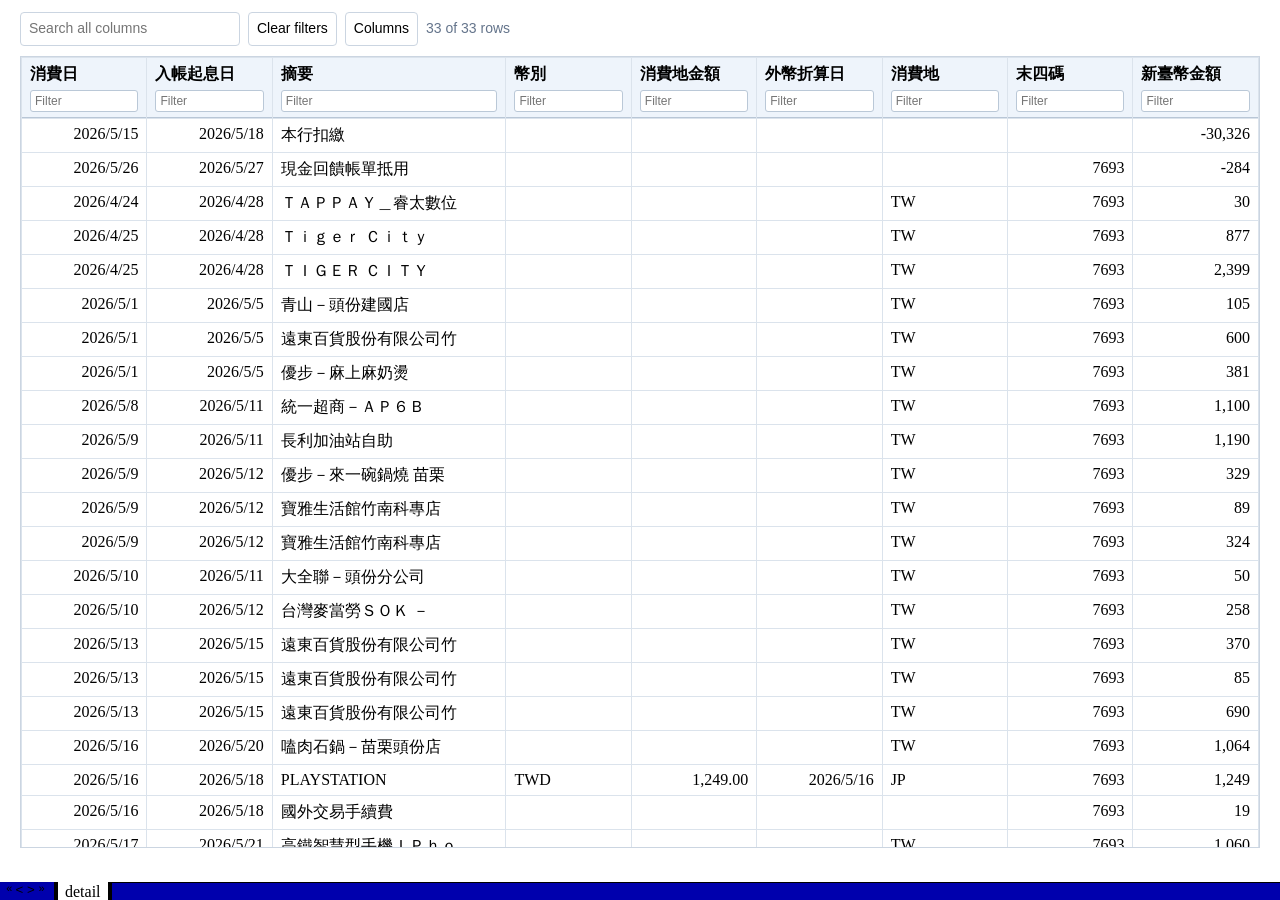
<file: bill.html>
<html xmlns:v="urn:schemas-microsoft-com:vml"
xmlns:o="urn:schemas-microsoft-com:office:office"
xmlns:x="urn:schemas-microsoft-com:office:excel"
xmlns="http://www.w3.org/TR/REC-html40">

<head>
<meta name="Excel Workbook Frameset">
<meta http-equiv=Content-Type content="text/html; charset=utf-8">
<meta name=ProgId content=Excel.Sheet>
<meta name=Generator content="Microsoft Excel 15">
<link rel=File-List href="bill.fld/filelist.xml">
<![if !supportTabStrip]>
<link id="shLink" href="bill.fld/sheet001.html">

<link id="shLink">

<script language="JavaScript">
<!--
 var g_iIEVer=0;
 
 var c_lTabs=1;

 var c_rgszSh=new Array(c_lTabs);
 c_rgszSh[0] = "detail";


 var c_rgszClr=new Array(8);
 c_rgszClr[0]="window";
 c_rgszClr[1]="buttonface";
 c_rgszClr[2]="windowframe";
 c_rgszClr[3]="windowtext";
 c_rgszClr[4]="threedlightshadow";
 c_rgszClr[5]="threedhighlight";
 c_rgszClr[6]="threeddarkshadow";
 c_rgszClr[7]="threedshadow";

 var g_iShCur;
 var g_rglTabX=new Array(c_lTabs);

function fnBuildFrameset()
{
 var szHTML="<frameset rows=\"*,18\" border=0 width=0 frameborder=no framespacing=0>"+
  "<frame src=\""+document.all.item("shLink")[0].href+"\" name=\"frSheet\" noresize>"+
  "<frameset cols=\"54,*\" border=0 width=0 frameborder=no framespacing=0>"+
  "<frame src=\"\" name=\"frScroll\" marginwidth=0 marginheight=0 scrolling=no>"+
  "<frame src=\"\" name=\"frTabs\" marginwidth=0 marginheight=0 scrolling=no>"+
  "</frameset></frameset><plaintext>";

document.open("text/html","replace");
document.write(szHTML);
document.close();

 fnBuildTabStrip();
}

function fnBuildTabStrip()
{
 var szHTML=
  "<html><head><style>.clScroll {font:8pt Courier New;color:"+c_rgszClr[2]+";cursor:default;line-height:10pt;}"+
  ".clScroll2 {font:10pt Arial;color:"+c_rgszClr[2]+";cursor:default;line-height:11pt;}</style></head>"+
  "<body onclick=\"event.returnValue=false;\" ondragstart=\"event.returnValue=false;\" onselectstart=\"event.returnValue=false;\" bgcolor="+c_rgszClr[4]+" topmargin=0 leftmargin=0><table cellpadding=0 cellspacing=0 width=100%>"+
  "<tr><td colspan=6 height=1 bgcolor="+c_rgszClr[2]+"></td></tr>"+
  "<tr><td style=\"font:1pt\">&nbsp;<td>"+
  "<td valign=top id=tdScroll class=\"clScroll\" onclick=\"parent.fnFastScrollTabs(0);\" onmouseover=\"parent.fnMouseOverScroll(0);\" onmouseout=\"parent.fnMouseOutScroll(0);\"><a>&#171;</a></td>"+
  "<td valign=top id=tdScroll class=\"clScroll2\" onclick=\"parent.fnScrollTabs(0);\" ondblclick=\"parent.fnScrollTabs(0);\" onmouseover=\"parent.fnMouseOverScroll(1);\" onmouseout=\"parent.fnMouseOutScroll(1);\"><a>&lt</a></td>"+
  "<td valign=top id=tdScroll class=\"clScroll2\" onclick=\"parent.fnScrollTabs(1);\" ondblclick=\"parent.fnScrollTabs(1);\" onmouseover=\"parent.fnMouseOverScroll(2);\" onmouseout=\"parent.fnMouseOutScroll(2);\"><a>&gt</a></td>"+
  "<td valign=top id=tdScroll class=\"clScroll\" onclick=\"parent.fnFastScrollTabs(1);\" onmouseover=\"parent.fnMouseOverScroll(3);\" onmouseout=\"parent.fnMouseOutScroll(3);\"><a>&#187;</a></td>"+
  "<td style=\"font:1pt\">&nbsp;<td></tr></table></body></html>";

frames['frScroll'].document.open("text/html","replace");
frames['frScroll'].document.write(szHTML);
frames['frScroll'].document.close();

 szHTML =
  "<html><head>"+
  "<style>A:link,A:visited,A:active {text-decoration:none;"+"color:"+c_rgszClr[3]+";}"+
  ".clTab {cursor:hand;background:"+c_rgszClr[1]+";font:8pt ;padding-left:3px;padding-right:3px;text-align:center;}"+
  ".clBorder {background:"+c_rgszClr[2]+";font:1pt;}"+
  "</style></head><body onload=\"parent.fnInit();\" onselectstart=\"event.returnValue=false;\" ondragstart=\"event.returnValue=false;\" bgcolor="+c_rgszClr[4]+
  " topmargin=0 leftmargin=0><table id=tbTabs cellpadding=0 cellspacing=0>";

 var iCellCount=(c_lTabs+1)*2;

 var i;
 for (i=0;i<iCellCount;i+=2)
  szHTML+="<col width=1><col>";

 var iRow;
 for (iRow=0;iRow<6;iRow++) {

  szHTML+="<tr>";

  if (iRow==5)
   szHTML+="<td colspan="+iCellCount+"></td>";
  else {
   if (iRow==0) {
    for(i=0;i<iCellCount;i++)
     szHTML+="<td height=1 class=\"clBorder\"></td>";
   } else if (iRow==1) {
    for(i=0;i<c_lTabs;i++) {
     szHTML+="<td height=1 nowrap class=\"clBorder\">&nbsp;</td>";
     szHTML+=
      "<td id=tdTab height=1 nowrap class=\"clTab\" onmouseover=\"parent.fnMouseOverTab("+i+");\" onmouseout=\"parent.fnMouseOutTab("+i+");\">"+
      "<a href=\""+document.all.item("shLink")[i].href+"\" target=\"frSheet\" id=aTab>&nbsp;"+c_rgszSh[i]+"&nbsp;</a></td>";
    }
    szHTML+="<td id=tdTab height=1 nowrap class=\"clBorder\"><a id=aTab>&nbsp;</a></td><td width=100%></td>";
   } else if (iRow==2) {
    for (i=0;i<c_lTabs;i++)
     szHTML+="<td height=1></td><td height=1 class=\"clBorder\"></td>";
    szHTML+="<td height=1></td><td height=1></td>";
   } else if (iRow==3) {
    for (i=0;i<iCellCount;i++)
     szHTML+="<td height=1></td>";
   } else if (iRow==4) {
    for (i=0;i<c_lTabs;i++)
     szHTML+="<td height=1 width=1></td><td height=1></td>";
    szHTML+="<td height=1 width=1></td><td></td>";
   }
  }
  szHTML+="</tr>";
 }

 szHTML+="</table></body></html>";

frames['frTabs'].document.open("text/html","replace");
frames['frTabs'].document.charset=document.charset;
frames['frTabs'].document. write(szHTML);
frames['frTabs'].document.close();

}

function fnInit()
{
 if (parent.window.g_iIEVer>=4) {
  if (document.readyState=="complete"
   && frames['frTabs'].document.readyState=="complete")
    {
     g_rglTabX[0]=0;
     var i;
     for (i=1;i<=c_lTabs;i++)
      with (frames['frTabs'].document.all.tbTabs.rows[1].cells[fnTabToCol(i-1)])
       g_rglTabX[i]=offsetLeft+offsetWidth-6;
    }
    else
     window.setTimeout("fnInit()",150);
   }
}

function fnGetIEVer()
{
 var stzAgent=navigator.userAgent;
 var iVer=parseInt(navigator.appVersion);
 if (stzAgent.indexOf("MSIE")!=-1 && iVer<4)
  g_iIEVer=3;
 else if (stzAgent.indexOf("MSIE 4")!=-1)
  g_iIEVer=4;
 else
  g_iIEVer=5;
}

function fnTabToCol(iTab)
{
 return 2*iTab+1;
}

function fnNextTab(fDir)
{
 var iNextTab=-1;
 var i;

 with (frames['frTabs'].document.body) {
  if (fDir==0) {
   if (scrollLeft>0) {
    for (i=0;i<c_lTabs&&g_rglTabX[i]<scrollLeft;i++);
    if (i<c_lTabs)
     iNextTab=i-1;
   }
  } else {
   if (g_rglTabX[c_lTabs]+6>offsetWidth+scrollLeft) {
    for (i=0;i<c_lTabs&&g_rglTabX[i]<=scrollLeft;i++);
    if (i<c_lTabs)
     iNextTab=i;
   }
  }
 }
 return iNextTab;
}

function fnScrollTabs(fDir)
{
 var iNextTab=fnNextTab(fDir);

 if (iNextTab>=0) {
  frames['frTabs'].scroll(g_rglTabX[iNextTab],0);
  return true;
 } else
  return false;
}

function fnFastScrollTabs(fDir)
{
 if (c_lTabs>16)
  frames['frTabs'].scroll(g_rglTabX[fDir?c_lTabs-1:0],0);
 else
  if (fnScrollTabs(fDir)>0) window.setTimeout("fnFastScrollTabs("+fDir+");",5);
}

function fnSetTabProps(iTab,fActive)
{
 var iCol=fnTabToCol(iTab);
 var i;

 if (iTab>=0) {
  with (frames['frTabs'].document.all) {
   with (tbTabs) {
    for (i=0;i<=4;i++) {
     with (rows[i]) {
      if (i==0)
       cells[iCol].style.background=c_rgszClr[fActive?0:2];
      else if (i>0 && i<4) {
       if (fActive) {
        cells[iCol-1].style.background=c_rgszClr[2];
        cells[iCol].style.background=c_rgszClr[0];
        cells[iCol+1].style.background=c_rgszClr[2];
       } else {
        if (i==1) {
         cells[iCol-1].style.background=c_rgszClr[2];
         cells[iCol].style.background=c_rgszClr[1];
         cells[iCol+1].style.background=c_rgszClr[2];
        } else {
         cells[iCol-1].style.background=c_rgszClr[4];
         cells[iCol].style.background=c_rgszClr[(i==2)?2:4];
         cells[iCol+1].style.background=c_rgszClr[4];
        }
       }
      } else
       cells[iCol].style.background=c_rgszClr[fActive?2:4];
     }
    }
   }
   with (aTab[iTab].style) {
    cursor=(fActive?"default":"hand");
    color=c_rgszClr[3];
   }
  }
 }
}

function fnMouseOverScroll(iCtl)
{
 frames['frScroll'].document.all.tdScroll[iCtl].style.color=c_rgszClr[5];
}

function fnMouseOutScroll(iCtl)
{
 frames['frScroll'].document.all.tdScroll[iCtl].style.color=c_rgszClr[2];
}

function fnMouseOverTab(iTab)
{
 if (iTab!=g_iShCur) {
  var iCol=fnTabToCol(iTab);
  with (frames['frTabs'].document.all) {
   tdTab[iTab].style.background=c_rgszClr[5];
  }
 }
}

function fnMouseOutTab(iTab)
{
 if (iTab>=0) {
  var elFrom=frames['frTabs'].event.srcElement;
  var elTo=frames['frTabs'].event.toElement;

  if ((!elTo) ||
   (elFrom.tagName==elTo.tagName) ||
   (elTo.tagName=="A" && elTo.parentElement!=elFrom) ||
   (elFrom.tagName=="A" && elFrom.parentElement!=elTo)) {

   if (iTab!=g_iShCur) {
    with (frames['frTabs'].document.all) {
     tdTab[iTab].style.background=c_rgszClr[1];
    }
   }
  }
 }
}

function fnSetActiveSheet(iSh)
{
 if (iSh!=g_iShCur) {
  fnSetTabProps(g_iShCur,false);
  fnSetTabProps(iSh,true);
  g_iShCur=iSh;
 }
}
 fnGetIEVer();
 fnBuildFrameset();
//-->
</script>
<![endif]><!--[if gte mso 9]><xml>
 <x:ExcelWorkbook>
  <x:ExcelWorksheets>
   <x:ExcelWorksheet>
    <x:Name>detail</x:Name>
    <x:WorksheetSource HRef="bill.fld/sheet001.html"/>
   </x:ExcelWorksheet>
  </x:ExcelWorksheets>
  <x:Stylesheet HRef="bill.fld/stylesheet.css"/>
  <x:WindowHeight>17320</x:WindowHeight>
  <x:WindowWidth>28240</x:WindowWidth>
  <x:WindowTopX>11480</x:WindowTopX>
  <x:WindowTopY>5420</x:WindowTopY>
  <x:ProtectStructure>False</x:ProtectStructure>
  <x:ProtectWindows>False</x:ProtectWindows>
 </x:ExcelWorkbook>
</xml><![endif]-->
</head>

<frameset rows="*,39" border=0 width=0 frameborder=no framespacing=0>
 <frame src="bill.fld/sheet001.html" name="frSheet">
 <frame src="bill.fld/tabstrip.html" name="frTabs" marginwidth=0 marginheight=0>
 <noframes>
  <body>
   <p>This page uses frames, but your browser doesn't support them.</p>
  </body>
 </noframes>
</frameset>
</html>
</file>
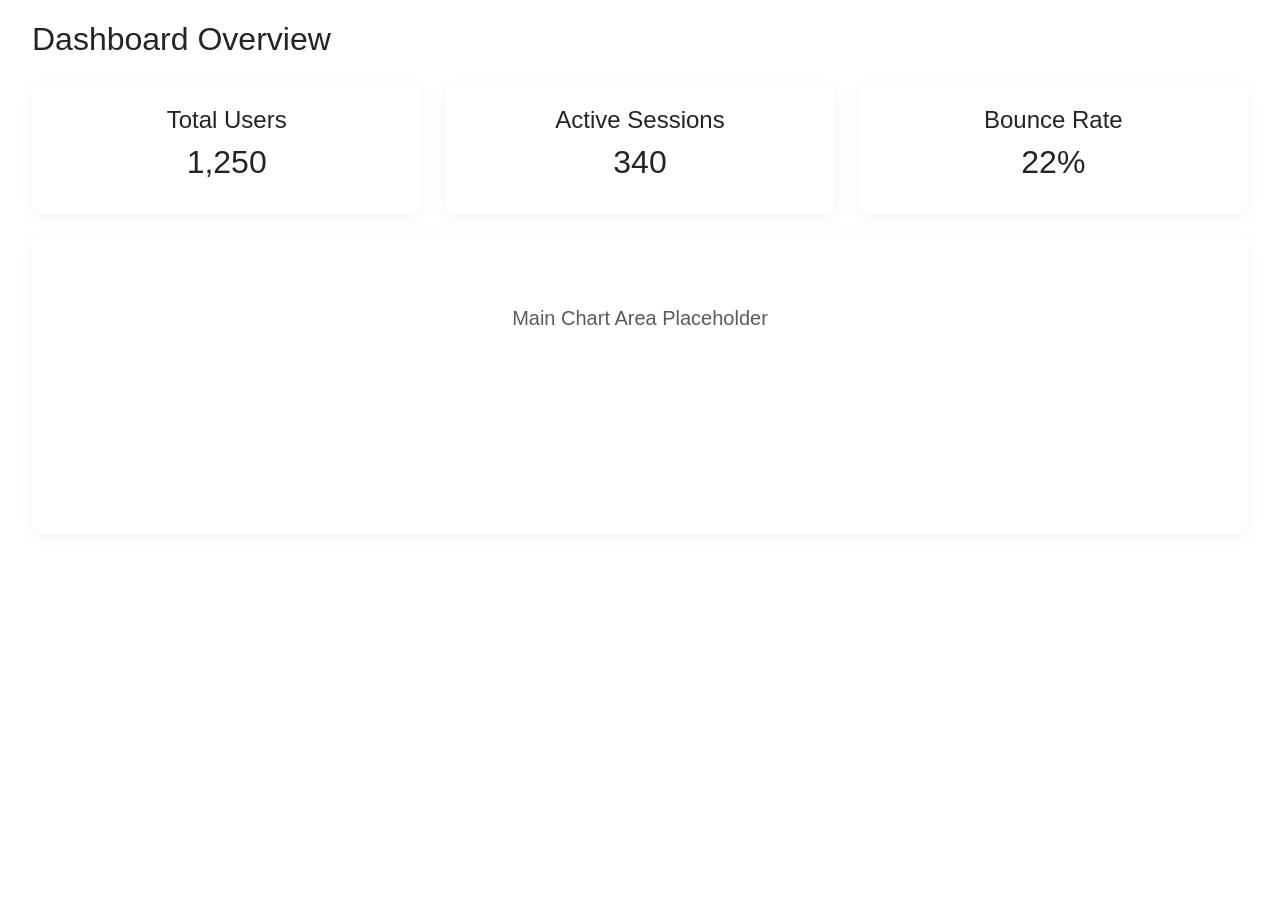
<file: dashboard_report.html>
<!DOCTYPE html>
<html lang="en">
<head>
    <meta charset="UTF-8">
    <meta name="viewport" content="width=device-width, initial-scale=1.0">
    <title>Dashboard Report</title>
    <!-- Bootstrap 5 CSS -->
    <link href="https://cdn.jsdelivr.net/npm/bootstrap@5.3.2/dist/css/bootstrap.min.css" rel="stylesheet">
    <style>
        body {
            font-family: 'Inter', sans-serif;
            background-color: transparent;
            padding: 20px;
        }
        .card {
            border: none;
            border-radius: 12px;
            box-shadow: 0 4px 15px rgba(0,0,0,0.05);
            margin-bottom: 20px;
        }
    </style>
</head>
<body>
    <div class="container-fluid">
        <h2 class="mb-4">Dashboard Overview</h2>
        <div class="row">
            <div class="col-md-4">
                <div class="card p-4 text-center">
                    <h4>Total Users</h4>
                    <h2>1,250</h2>
                </div>
            </div>
            <div class="col-md-4">
                <div class="card p-4 text-center">
                    <h4>Active Sessions</h4>
                    <h2>340</h2>
                </div>
            </div>
            <div class="col-md-4">
                <div class="card p-4 text-center">
                    <h4>Bounce Rate</h4>
                    <h2>22%</h2>
                </div>
            </div>
        </div>
        <div class="row">
            <div class="col-12">
                <div class="card p-4" style="height: 300px;">
                    <h5 class="text-center text-muted mt-5">Main Chart Area Placeholder</h5>
                </div>
            </div>
        </div>
    </div>
</body>
</html>
</file>
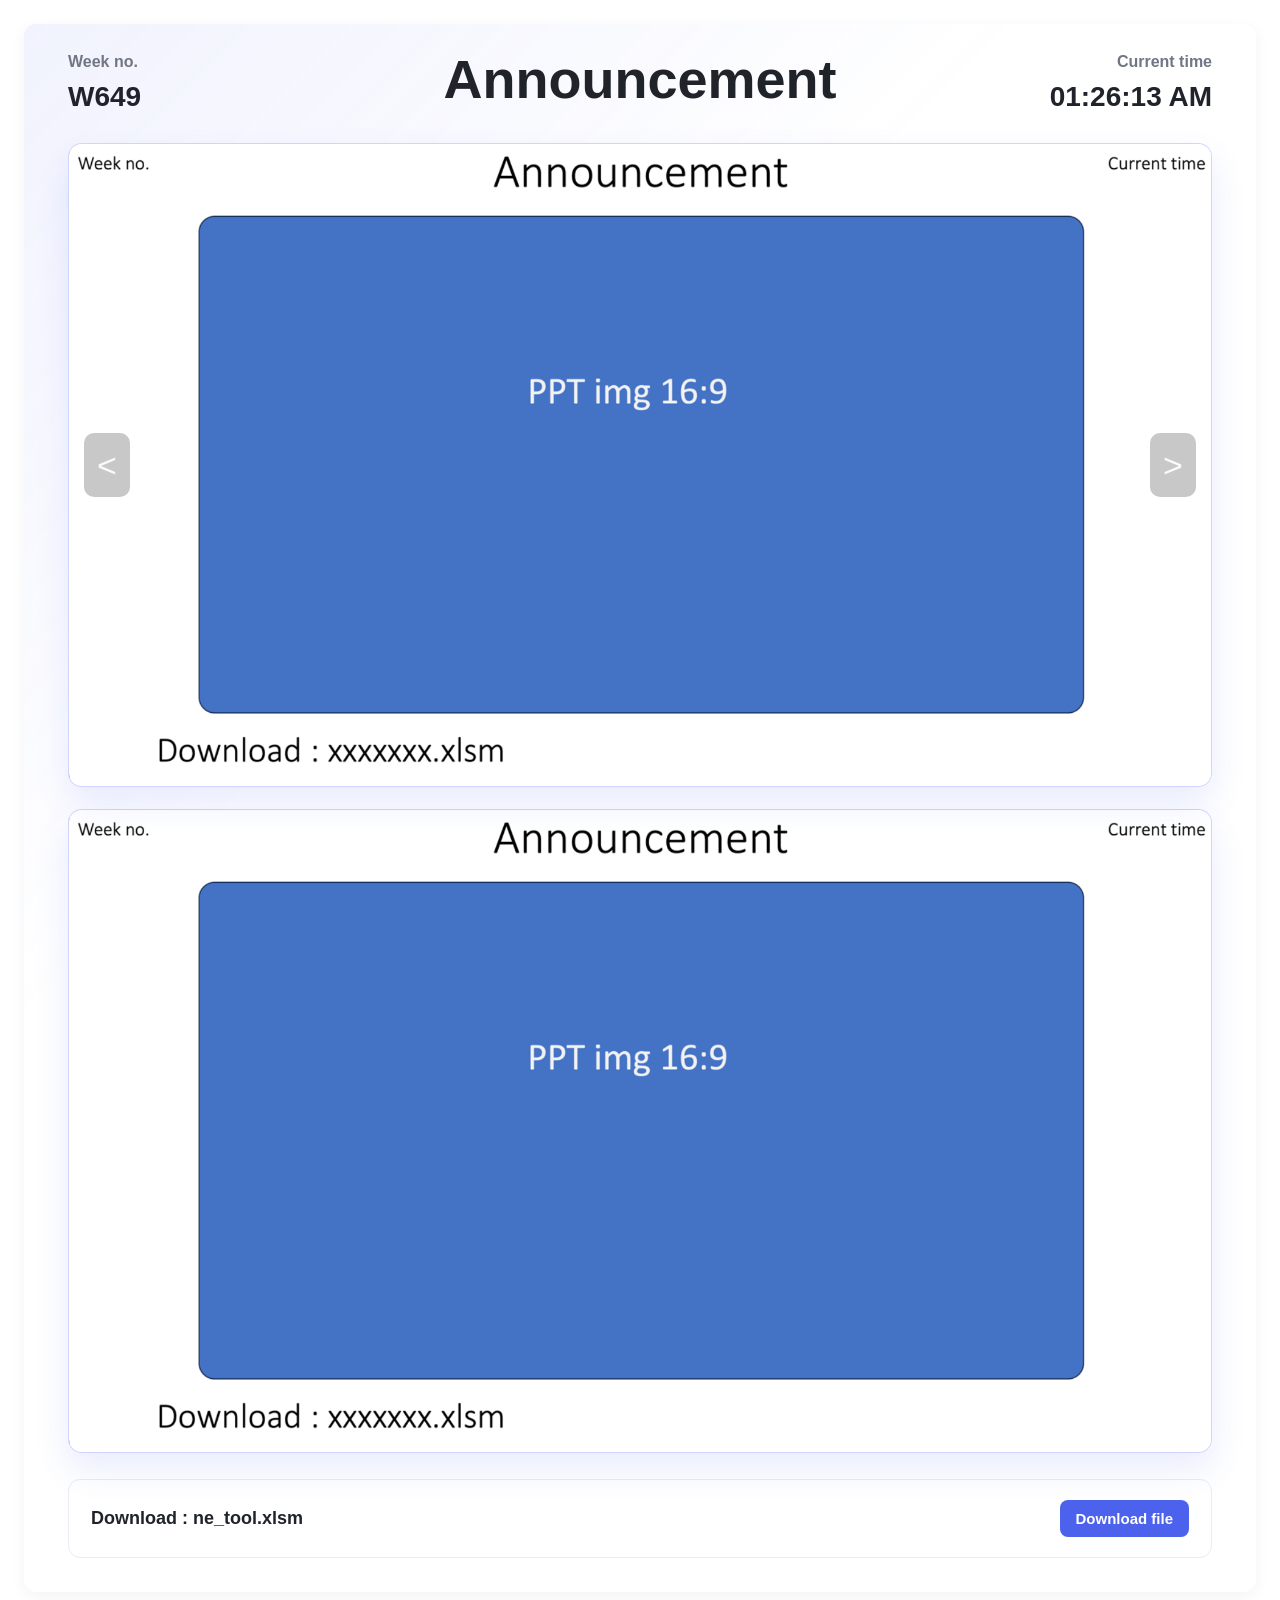
<file: home.html>
<!DOCTYPE html>
<html lang="en">
<head>
    <meta charset="UTF-8">
    <meta name="viewport" content="width=device-width, initial-scale=1.0">
    <title>Announcement</title>
    <style>
        :root {
            --body-color: #f5f6fa;
            --panel-color: #ffffff;
            --primary-color: #4d62ec;
            --primary-soft: #f6f5ff;
            --text-color: #20242a;
            --text-muted: #707684;
            --border-color: #e9ecf5;
        }

        * {
            margin: 0;
            padding: 0;
            box-sizing: border-box;
        }

        body {
            min-height: 100vh;
            background: transparent;
            color: var(--text-color);
            font-family: Inter, Arial, sans-serif;
            padding: 24px;
        }

        .announcement-page {
            min-height: calc(100vh - 48px);
            border-radius: 12px;
            background:
                linear-gradient(135deg, rgba(77, 98, 236, 0.08), rgba(255, 255, 255, 0) 36%),
                var(--panel-color);
            box-shadow: 0 4px 15px rgba(0,0,0,0.05);
            padding: 28px 44px 34px;
        }

        .announcement-top {
            display: grid;
            grid-template-columns: minmax(120px, 1fr) auto minmax(120px, 1fr);
            align-items: start;
            gap: 20px;
            margin-bottom: 28px;
        }

        .meta-block {
            color: var(--text-muted);
            font-size: 16px;
            font-weight: 600;
            line-height: 1.3;
        }

        .meta-block strong {
            display: block;
            margin-top: 6px;
            color: var(--text-color);
            font-size: 28px;
            font-weight: 800;
        }

        .time-block {
            text-align: right;
        }

        h1 {
            color: var(--text-color);
            font-size: 54px;
            font-weight: 700;
            line-height: 1;
            letter-spacing: 0;
            text-align: center;
        }

        .announce-layout,
        .announce-stack,
        .announce-carousel {
            width: min(100%, 1240px);
            margin: 0 auto;
        }

        .announce-layout,
        .announce-stack {
            display: grid;
            gap: 22px;
        }

        .announce-stack,
        .announce-carousel {
            width: 100%;
            margin: 0;
        }

        .announce-frame {
            overflow: hidden;
            border: 1px solid rgba(77, 98, 236, 0.22);
            border-radius: 14px;
            background: var(--primary-soft);
            box-shadow: 0 16px 34px rgba(77, 98, 236, 0.12);
        }

        .announce-frame img,
        .announce-placeholder {
            display: block;
            width: 100%;
            aspect-ratio: 16 / 9;
        }

        .announce-frame img {
            height: auto;
            object-fit: contain;
            background: #ffffff;
        }

        .announce-placeholder {
            display: grid;
            place-items: center;
            color: #360303;
            background:
                linear-gradient(135deg, rgba(255,255,255,0.16), rgba(255,255,255,0) 34%),
                linear-gradient(135deg, #f9f9f9, #fbfdff);
            font-size: 34px;
            font-weight: 700;
        }

        .announce-carousel {
            position: relative;
            aspect-ratio: 16 / 9;
        }

        .announce-carousel .announce-frame {
            position: absolute;
            inset: 0;
            opacity: 0;
            pointer-events: none;
            transition: opacity 0.45s ease;
        }

        .announce-carousel .announce-frame.active-slide {
            opacity: 1;
            pointer-events: auto;
        }

        .announce-carousel .announce-frame img,
        .announce-carousel .announce-placeholder {
            height: 100%;
        }

        .carousel-arrow {
            position: absolute;
            top: 50%;
            z-index: 5;
            width: 46px;
            height: 64px;
            border: 0;
            border-radius: 10px;
            background: rgba(28, 28, 28, 0.24);
            color: rgba(255, 255, 255, 0.9);
            cursor: pointer;
            font-size: 34px;
            line-height: 1;
            transform: translateY(-50%);
            transition: all 0.2s ease;
        }

        .carousel-arrow:hover {
            background: rgba(28, 28, 28, 0.42);
            color: #ffffff;
        }

        .carousel-prev {
            left: 16px;
        }

        .carousel-next {
            right: 16px;
        }

        .download-row {
            width: min(100%, 1240px);
            margin: 26px auto 0;
            padding: 20px 22px;
            border: 1px solid var(--border-color);
            border-radius: 12px;
            background: rgba(255,255,255,0.78);
            display: flex;
            align-items: center;
            justify-content: space-between;
            gap: 16px;
        }

        .download-label {
            font-size: 18px;
            font-weight: 700;
        }

        .download-link {
            color: #ffffff;
            background: var(--primary-color);
            border-radius: 8px;
            padding: 10px 16px;
            font-size: 15px;
            font-weight: 700;
            text-decoration: none;
            white-space: nowrap;
        }

        .download-link:hover {
            background: #4054d4;
        }

        @media (max-width: 900px) {
            body {
                padding: 16px;
            }

            .announcement-page {
                min-height: calc(100vh - 32px);
                padding: 22px;
            }

            .announcement-top {
                grid-template-columns: 1fr;
                text-align: center;
            }

            .time-block {
                text-align: center;
            }

            h1 {
                font-size: 40px;
            }

            .download-row {
                align-items: flex-start;
                flex-direction: column;
            }

            .carousel-arrow {
                width: 38px;
                height: 54px;
                font-size: 28px;
            }
        }
    </style>
</head>
<body>
    <main class="announcement-page">
        <header class="announcement-top">
            <div class="meta-block">
                Week no.
                <strong id="weekNo">W---</strong>
            </div>

            <h1>Announcement</h1>

            <div class="meta-block time-block">
                Current time
                <strong id="currentTime">--:--:--</strong>
            </div>
        </header>

        <section class="announce-layout" id="announcementOutput" aria-label="Announcement images"></section>

        <template id="announcementTemplate">
            <stack>
                <carousel>
                    <slide src="./Announce_img/test_img1.png"></slide>
                    <slide src="./Announce_img/test_img2.png"></slide>
                </carousel>
                <slide src="./Announce_img/test_img1.png"></slide>
            </stack>
        </template>

        <section class="download-row">
            <div class="download-label">Download : <span id="downloadName">new_tool.xlsm</span></div>
            <a class="download-link" id="downloadLink" href="Tools/ne_tool.xlsm" download>Download file</a>
        </section>
    </main>

    <script>
        const rotateIntervalMs = 5000;
        const carouselStates = [];

        function getWeekNo(date) {
            const startOfYear = new Date(date.getFullYear(), 0, 1);
            const dayOfYear = Math.floor((date - startOfYear) / 86400000) + 1;
            const week = Math.ceil(dayOfYear / 7);
            const yearLastDigit = String(date.getFullYear()).slice(-1);

            return `W${yearLastDigit}${String(week).padStart(2, "0")}`;
        }

        function updateDateTime() {
            const now = new Date();
            document.getElementById("weekNo").textContent = getWeekNo(now);
            document.getElementById("currentTime").textContent = now.toLocaleTimeString([], {
                hour: "2-digit",
                minute: "2-digit",
                second: "2-digit"
            });
        }

        function createPlaceholder() {
            const frame = document.createElement("article");
            const placeholder = document.createElement("div");

            frame.className = "announce-frame";
            placeholder.className = "announce-placeholder";
            placeholder.textContent = "Image Placeholder";
            frame.appendChild(placeholder);

            return frame;
        }

        function createImageFrame(src) {
            const frame = document.createElement("article");
            const img = document.createElement("img");

            frame.className = "announce-frame";
            img.src = src;
            img.alt = "Announcement slide";
            img.onerror = () => {
                frame.replaceWith(createPlaceholder());
            };
            frame.appendChild(img);

            return frame;
        }

        function readTextSources(text) {
            return text
                .split(/[\n,]+/)
                .map(source => source.trim())
                .filter(Boolean);
        }

        function readSlideSource(node) {
            return node.getAttribute("src") || node.getAttribute("href") || node.textContent.trim();
        }

        function appendLayoutChildren(sourceParent, targetParent) {
            Array.from(sourceParent.childNodes).forEach(node => {
                if (node.nodeType === Node.TEXT_NODE) {
                    readTextSources(node.textContent).forEach(src => {
                        targetParent.appendChild(createImageFrame(src));
                    });
                    return;
                }

                if (node.nodeType !== Node.ELEMENT_NODE) {
                    return;
                }

                const tagName = node.tagName.toLowerCase();

                if (tagName === "stack") {
                    targetParent.appendChild(renderStack(node));
                    return;
                }

                if (tagName === "carousel") {
                    targetParent.appendChild(renderCarousel(node));
                    return;
                }

                if (["slide", "image", "announcement-image"].includes(tagName)) {
                    const src = readSlideSource(node);

                    if (src) {
                        targetParent.appendChild(createImageFrame(src));
                    }
                }
            });
        }

        function renderStack(sourceStack) {
            const stack = document.createElement("section");

            stack.className = "announce-stack";
            appendLayoutChildren(sourceStack, stack);

            if (stack.children.length === 0) {
                stack.appendChild(createPlaceholder());
            }

            return stack;
        }

        function renderCarousel(sourceCarousel) {
            const carousel = document.createElement("section");
            const prevArrow = document.createElement("button");
            const nextArrow = document.createElement("button");
            const state = {
                currentSlide: 0,
                timer: null,
                slides: []
            };

            carousel.className = "announce-carousel";
            prevArrow.className = "carousel-arrow carousel-prev";
            prevArrow.type = "button";
            prevArrow.setAttribute("aria-label", "Previous announcement");
            prevArrow.textContent = "<";
            nextArrow.className = "carousel-arrow carousel-next";
            nextArrow.type = "button";
            nextArrow.setAttribute("aria-label", "Next announcement");
            nextArrow.textContent = ">";

            appendLayoutChildren(sourceCarousel, carousel);
            state.slides = Array.from(carousel.querySelectorAll(":scope > .announce-frame"));

            if (state.slides.length === 0) {
                carousel.appendChild(createPlaceholder());
                state.slides = Array.from(carousel.querySelectorAll(":scope > .announce-frame"));
            }

            carousel.appendChild(prevArrow);
            carousel.appendChild(nextArrow);
            carouselStates.push(state);

            function showSlide(index, restartTimer) {
                if (state.slides.length === 0) {
                    return;
                }

                state.currentSlide = (index + state.slides.length) % state.slides.length;
                state.slides.forEach((slide, slideIndex) => {
                    slide.classList.toggle("active-slide", slideIndex === state.currentSlide);
                });

                if (restartTimer) {
                    startCarouselTimer(state);
                }
            }

            prevArrow.addEventListener("click", () => showSlide(state.currentSlide - 1, true));
            nextArrow.addEventListener("click", () => showSlide(state.currentSlide + 1, true));
            showSlide(0, false);
            startCarouselTimer(state);

            return carousel;
        }

        function startCarouselTimer(state) {
            clearInterval(state.timer);

            if (state.slides.length > 1) {
                state.timer = setInterval(() => {
                    state.currentSlide = (state.currentSlide + 1) % state.slides.length;
                    state.slides.forEach((slide, slideIndex) => {
                        slide.classList.toggle("active-slide", slideIndex === state.currentSlide);
                    });
                }, rotateIntervalMs);
            }
        }

        function renderAnnouncementTemplate() {
            const output = document.getElementById("announcementOutput");
            const template = document.getElementById("announcementTemplate");

            carouselStates.forEach(state => clearInterval(state.timer));
            carouselStates.length = 0;
            output.innerHTML = "";
            appendLayoutChildren(template.content, output);

            if (output.children.length === 0) {
                output.appendChild(createPlaceholder());
            }
        }

        function setupDownloadLink() {
            const link = document.getElementById("downloadLink");
            const name = document.getElementById("downloadName");
            
            const fileName = link.getAttribute("href").split("/").pop();

            name.textContent = fileName;
            link.download = fileName; 
        }

        updateDateTime();
        setInterval(updateDateTime, 1000);
        renderAnnouncementTemplate();
        setupDownloadLink();
    </script>
</body>
</html>
</file>
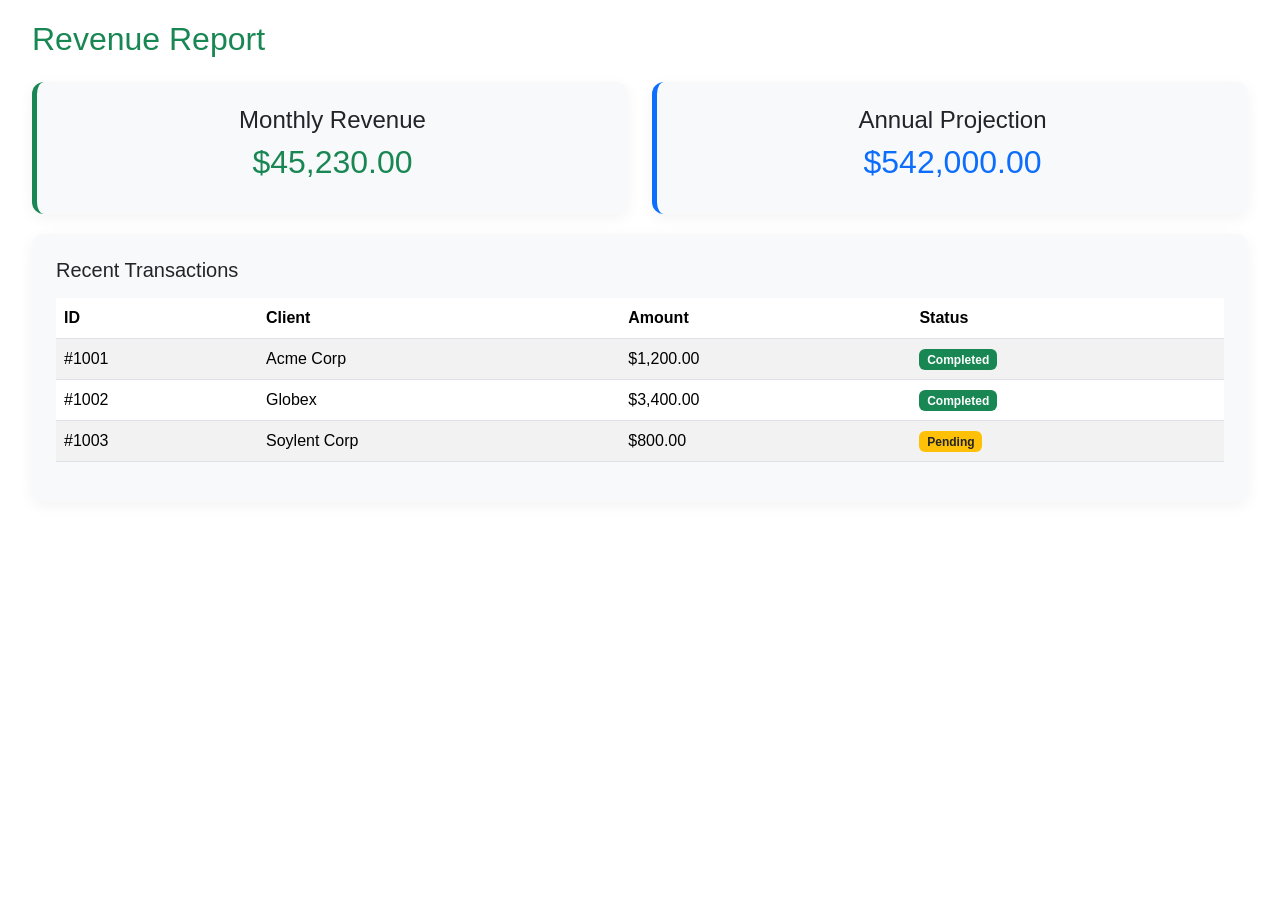
<file: revenue_report.html>
<!DOCTYPE html>
<html lang="en">
<head>
    <meta charset="UTF-8">
    <meta name="viewport" content="width=device-width, initial-scale=1.0">
    <title>Revenue Report</title>
    <!-- Bootstrap 5 CSS -->
    <link href="https://cdn.jsdelivr.net/npm/bootstrap@5.3.2/dist/css/bootstrap.min.css" rel="stylesheet">
    <style>
        body {
            font-family: 'Inter', sans-serif;
            background-color: transparent;
            padding: 20px;
        }
        .card {
            border: none;
            border-radius: 12px;
            box-shadow: 0 4px 15px rgba(0,0,0,0.05);
            margin-bottom: 20px;
            background-color: #f8f9fa;
        }
    </style>
</head>
<body>
    <div class="container-fluid">
        <h2 class="mb-4 text-success">Revenue Report</h2>
        <div class="row">
            <div class="col-md-6">
                <div class="card p-4 text-center border-success border-start border-5">
                    <h4>Monthly Revenue</h4>
                    <h2 class="text-success">$45,230.00</h2>
                </div>
            </div>
            <div class="col-md-6">
                <div class="card p-4 text-center border-primary border-start border-5">
                    <h4>Annual Projection</h4>
                    <h2 class="text-primary">$542,000.00</h2>
                </div>
            </div>
        </div>
        <div class="row">
            <div class="col-12">
                <div class="card p-4">
                    <h5 class="mb-3">Recent Transactions</h5>
                    <table class="table table-striped table-hover">
                        <thead>
                            <tr>
                                <th>ID</th>
                                <th>Client</th>
                                <th>Amount</th>
                                <th>Status</th>
                            </tr>
                        </thead>
                        <tbody>
                            <tr>
                                <td>#1001</td>
                                <td>Acme Corp</td>
                                <td>$1,200.00</td>
                                <td><span class="badge bg-success">Completed</span></td>
                            </tr>
                            <tr>
                                <td>#1002</td>
                                <td>Globex</td>
                                <td>$3,400.00</td>
                                <td><span class="badge bg-success">Completed</span></td>
                            </tr>
                            <tr>
                                <td>#1003</td>
                                <td>Soylent Corp</td>
                                <td>$800.00</td>
                                <td><span class="badge bg-warning text-dark">Pending</span></td>
                            </tr>
                        </tbody>
                    </table>
                </div>
            </div>
        </div>
    </div>
</body>
</html>
</file>
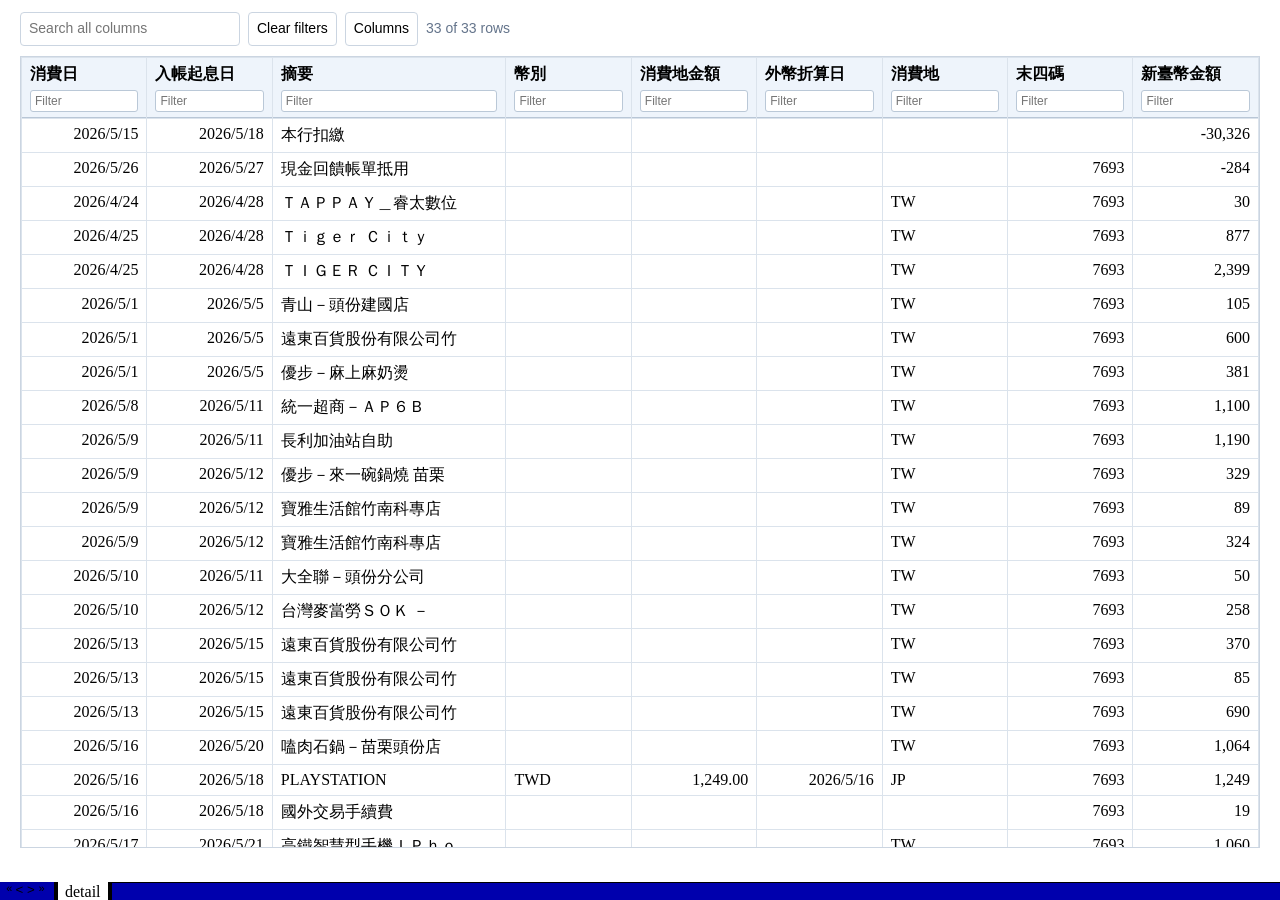
<file: bill.fld/sheet001.html>
<html xmlns:v="urn:schemas-microsoft-com:vml"
xmlns:o="urn:schemas-microsoft-com:office:office"
xmlns:x="urn:schemas-microsoft-com:office:excel"
xmlns="http://www.w3.org/TR/REC-html40">
<link rel="stylesheet" href="../assets/excel-table-tools.css" data-excel-table-tools>
<script src="../assets/excel-table-tools.js" defer data-excel-table-tools></script>
<head>
<meta http-equiv=Content-Type content="text/html; charset=utf-8">
<meta name=ProgId content=Excel.Sheet>
<meta name=Generator content="Microsoft Excel 15">
<link id=Main-File rel=Main-File href="../bill.html">
<link rel=File-List href=filelist.xml>
<link rel=Stylesheet href=stylesheet.css>
<style>
<!--table
	{mso-displayed-decimal-separator:"\.";
	mso-displayed-thousand-separator:"\,";}
@page
	{margin:1.0in .75in 1.0in .75in;
	mso-header-margin:.5in;
	mso-footer-margin:.5in;}
ruby
	{ruby-align:left;}
rt
	{color:windowtext;
	font-size:9.0pt;
	font-weight:400;
	font-style:normal;
	text-decoration:none;
	font-family:新細明體;
	mso-generic-font-family:auto;
	mso-font-charset:136;
	mso-char-type:none;
	display:none;}
-->
</style>
<![if !supportTabStrip]><script language="JavaScript">
<!--
function fnUpdateTabs()
 {
  if (parent.window.g_iIEVer>=4) {
   if (parent.document.readyState=="complete"
    && parent.frames['frTabs'].document.readyState=="complete")
   parent.fnSetActiveSheet(0);
  else
   window.setTimeout("fnUpdateTabs();",150);
 }
}

if (window.name!="frSheet")
 window.location.replace("../bill.html");
else
 fnUpdateTabs();
//-->
</script>
<![endif]>
</head>

<body link="#0563C1" vlink="#954F72">

<table border=0 cellpadding=0 cellspacing=0 width=783 style='border-collapse:
 collapse;table-layout:fixed;width:585pt'>
 <col width=87 span=9 style='width:65pt'>
 <tr height=20 style='height:15.0pt'>
  <td height=20 width=87 style='height:15.0pt;width:65pt'>消費日</td>
  <td width=87 style='width:65pt'>入帳起息日</td>
  <td width=87 style='width:65pt'>摘要</td>
  <td width=87 style='width:65pt'>幣別</td>
  <td width=87 style='width:65pt'>消費地金額</td>
  <td width=87 style='width:65pt'>外幣折算日</td>
  <td width=87 style='width:65pt'>消費地</td>
  <td width=87 style='width:65pt'>末四碼</td>
  <td width=87 style='width:65pt'>新臺幣金額</td>
 </tr>
 <tr height=20 style='height:15.0pt'>
  <td height=20 class=xl65 align=right style='height:15.0pt'>2026/5/15</td>
  <td class=xl65 align=right>2026/5/18</td>
  <td colspan=3 style='mso-ignore:colspan'>本行扣繳　　　　　　　</td>
  <td colspan=3 style='mso-ignore:colspan'></td>
  <td class=xl66 align=right>-30,326</td>
 </tr>
 <tr height=20 style='height:15.0pt'>
  <td height=20 class=xl65 align=right style='height:15.0pt'>2026/5/26</td>
  <td class=xl65 align=right>2026/5/27</td>
  <td colspan=2 style='mso-ignore:colspan'>現金回饋帳單抵用</td>
  <td colspan=3 style='mso-ignore:colspan'></td>
  <td align=right>7693</td>
  <td align=right>-284</td>
 </tr>
 <tr height=20 style='height:15.0pt'>
  <td height=20 class=xl65 align=right style='height:15.0pt'>2026/4/24</td>
  <td class=xl65 align=right>2026/4/28</td>
  <td colspan=3 style='mso-ignore:colspan'>ＴＡＰＰＡＹ＿睿太數位</td>
  <td></td>
  <td>TW</td>
  <td align=right>7693</td>
  <td align=right>30</td>
 </tr>
 <tr height=20 style='height:15.0pt'>
  <td height=20 class=xl65 align=right style='height:15.0pt'>2026/4/25</td>
  <td class=xl65 align=right>2026/4/28</td>
  <td colspan=2 style='mso-ignore:colspan'>Ｔｉｇｅｒ　Ｃｉｔｙ</td>
  <td colspan=2 style='mso-ignore:colspan'></td>
  <td>TW</td>
  <td align=right>7693</td>
  <td align=right>877</td>
 </tr>
 <tr height=20 style='height:15.0pt'>
  <td height=20 class=xl65 align=right style='height:15.0pt'>2026/4/25</td>
  <td class=xl65 align=right>2026/4/28</td>
  <td colspan=2 style='mso-ignore:colspan'>ＴＩＧＥＲ　ＣＩＴＹ</td>
  <td colspan=2 style='mso-ignore:colspan'></td>
  <td>TW</td>
  <td align=right>7693</td>
  <td class=xl66 align=right>2,399</td>
 </tr>
 <tr height=20 style='height:15.0pt'>
  <td height=20 class=xl65 align=right style='height:15.0pt'>2026/5/1</td>
  <td class=xl65 align=right>2026/5/5</td>
  <td colspan=2 style='mso-ignore:colspan'>青山－頭份建國店</td>
  <td colspan=2 style='mso-ignore:colspan'></td>
  <td>TW</td>
  <td align=right>7693</td>
  <td align=right>105</td>
 </tr>
 <tr height=20 style='height:15.0pt'>
  <td height=20 class=xl65 align=right style='height:15.0pt'>2026/5/1</td>
  <td class=xl65 align=right>2026/5/5</td>
  <td colspan=3 style='mso-ignore:colspan'>遠東百貨股份有限公司竹</td>
  <td></td>
  <td>TW</td>
  <td align=right>7693</td>
  <td align=right>600</td>
 </tr>
 <tr height=20 style='height:15.0pt'>
  <td height=20 class=xl65 align=right style='height:15.0pt'>2026/5/1</td>
  <td class=xl65 align=right>2026/5/5</td>
  <td colspan=2 style='mso-ignore:colspan'>優步－麻上麻奶燙</td>
  <td colspan=2 style='mso-ignore:colspan'></td>
  <td>TW</td>
  <td align=right>7693</td>
  <td align=right>381</td>
 </tr>
 <tr height=20 style='height:15.0pt'>
  <td height=20 class=xl65 align=right style='height:15.0pt'>2026/5/8</td>
  <td class=xl65 align=right>2026/5/11</td>
  <td colspan=2 style='mso-ignore:colspan'>統一超商－ＡＰ６Ｂ</td>
  <td colspan=2 style='mso-ignore:colspan'></td>
  <td>TW</td>
  <td align=right>7693</td>
  <td class=xl66 align=right>1,100</td>
 </tr>
 <tr height=20 style='height:15.0pt'>
  <td height=20 class=xl65 align=right style='height:15.0pt'>2026/5/9</td>
  <td class=xl65 align=right>2026/5/11</td>
  <td colspan=2 style='mso-ignore:colspan'>長利加油站自助</td>
  <td colspan=2 style='mso-ignore:colspan'></td>
  <td>TW</td>
  <td align=right>7693</td>
  <td class=xl66 align=right>1,190</td>
 </tr>
 <tr height=20 style='height:15.0pt'>
  <td height=20 class=xl65 align=right style='height:15.0pt'>2026/5/9</td>
  <td class=xl65 align=right>2026/5/12</td>
  <td colspan=3 style='mso-ignore:colspan'>優步－來一碗鍋燒　苗栗</td>
  <td></td>
  <td>TW</td>
  <td align=right>7693</td>
  <td align=right>329</td>
 </tr>
 <tr height=20 style='height:15.0pt'>
  <td height=20 class=xl65 align=right style='height:15.0pt'>2026/5/9</td>
  <td class=xl65 align=right>2026/5/12</td>
  <td colspan=2 style='mso-ignore:colspan'>寶雅生活館竹南科專店</td>
  <td colspan=2 style='mso-ignore:colspan'></td>
  <td>TW</td>
  <td align=right>7693</td>
  <td align=right>89</td>
 </tr>
 <tr height=20 style='height:15.0pt'>
  <td height=20 class=xl65 align=right style='height:15.0pt'>2026/5/9</td>
  <td class=xl65 align=right>2026/5/12</td>
  <td colspan=2 style='mso-ignore:colspan'>寶雅生活館竹南科專店</td>
  <td colspan=2 style='mso-ignore:colspan'></td>
  <td>TW</td>
  <td align=right>7693</td>
  <td align=right>324</td>
 </tr>
 <tr height=20 style='height:15.0pt'>
  <td height=20 class=xl65 align=right style='height:15.0pt'>2026/5/10</td>
  <td class=xl65 align=right>2026/5/11</td>
  <td colspan=2 style='mso-ignore:colspan'>大全聯－頭份分公司</td>
  <td colspan=2 style='mso-ignore:colspan'></td>
  <td>TW</td>
  <td align=right>7693</td>
  <td align=right>50</td>
 </tr>
 <tr height=20 style='height:15.0pt'>
  <td height=20 class=xl65 align=right style='height:15.0pt'>2026/5/10</td>
  <td class=xl65 align=right>2026/5/12</td>
  <td colspan=3 style='mso-ignore:colspan'>台灣麥當勞ＳＯＫ　－　</td>
  <td></td>
  <td>TW</td>
  <td align=right>7693</td>
  <td align=right>258</td>
 </tr>
 <tr height=20 style='height:15.0pt'>
  <td height=20 class=xl65 align=right style='height:15.0pt'>2026/5/13</td>
  <td class=xl65 align=right>2026/5/15</td>
  <td colspan=3 style='mso-ignore:colspan'>遠東百貨股份有限公司竹</td>
  <td></td>
  <td>TW</td>
  <td align=right>7693</td>
  <td align=right>370</td>
 </tr>
 <tr height=20 style='height:15.0pt'>
  <td height=20 class=xl65 align=right style='height:15.0pt'>2026/5/13</td>
  <td class=xl65 align=right>2026/5/15</td>
  <td colspan=3 style='mso-ignore:colspan'>遠東百貨股份有限公司竹</td>
  <td></td>
  <td>TW</td>
  <td align=right>7693</td>
  <td align=right>85</td>
 </tr>
 <tr height=20 style='height:15.0pt'>
  <td height=20 class=xl65 align=right style='height:15.0pt'>2026/5/13</td>
  <td class=xl65 align=right>2026/5/15</td>
  <td colspan=3 style='mso-ignore:colspan'>遠東百貨股份有限公司竹</td>
  <td></td>
  <td>TW</td>
  <td align=right>7693</td>
  <td align=right>690</td>
 </tr>
 <tr height=20 style='height:15.0pt'>
  <td height=20 class=xl65 align=right style='height:15.0pt'>2026/5/16</td>
  <td class=xl65 align=right>2026/5/20</td>
  <td colspan=2 style='mso-ignore:colspan'>嗑肉石鍋－苗栗頭份店</td>
  <td colspan=2 style='mso-ignore:colspan'></td>
  <td>TW</td>
  <td align=right>7693</td>
  <td class=xl66 align=right>1,064</td>
 </tr>
 <tr height=20 style='height:15.0pt'>
  <td height=20 class=xl65 align=right style='height:15.0pt'>2026/5/16</td>
  <td class=xl65 align=right>2026/5/18</td>
  <td>PLAYSTATI<span style='display:none'>ON</span></td>
  <td>TWD</td>
  <td class=xl67 align=right>1,249.00</td>
  <td class=xl65 align=right>2026/5/16</td>
  <td>JP</td>
  <td align=right>7693</td>
  <td class=xl66 align=right>1,249</td>
 </tr>
 <tr height=20 style='height:15.0pt'>
  <td height=20 class=xl65 align=right style='height:15.0pt'>2026/5/16</td>
  <td class=xl65 align=right>2026/5/18</td>
  <td colspan=2 style='mso-ignore:colspan'>國外交易手續費</td>
  <td colspan=3 style='mso-ignore:colspan'></td>
  <td align=right>7693</td>
  <td align=right>19</td>
 </tr>
 <tr height=20 style='height:15.0pt'>
  <td height=20 class=xl65 align=right style='height:15.0pt'>2026/5/17</td>
  <td class=xl65 align=right>2026/5/21</td>
  <td colspan=3 style='mso-ignore:colspan'>高鐵智慧型手機ＩＰｈｏ</td>
  <td></td>
  <td>TW</td>
  <td align=right>7693</td>
  <td class=xl66 align=right>1,060</td>
 </tr>
 <tr height=20 style='height:15.0pt'>
  <td height=20 class=xl65 align=right style='height:15.0pt'>2026/5/17</td>
  <td class=xl65 align=right>2026/5/21</td>
  <td colspan=3 style='mso-ignore:colspan'>高鐵智慧型手機ＩＰｈｏ</td>
  <td></td>
  <td>TW</td>
  <td align=right>7693</td>
  <td class=xl66 align=right>1,060</td>
 </tr>
 <tr height=20 style='height:15.0pt'>
  <td height=20 class=xl65 align=right style='height:15.0pt'>2026/5/19</td>
  <td class=xl65 align=right>2026/5/22</td>
  <td colspan=3 style='mso-ignore:colspan'>台哥大帳單－網路╱語音</td>
  <td colspan=2 style='mso-ignore:colspan'></td>
  <td align=right>7693</td>
  <td class=xl66 align=right>1,647</td>
 </tr>
 <tr height=20 style='height:15.0pt'>
  <td height=20 class=xl65 align=right style='height:15.0pt'>2026/5/20</td>
  <td class=xl65 align=right>2026/5/22</td>
  <td colspan=3 style='mso-ignore:colspan'>台灣普客二四股份有限公</td>
  <td></td>
  <td>TW</td>
  <td align=right>7693</td>
  <td align=right>60</td>
 </tr>
 <tr height=20 style='height:15.0pt'>
  <td height=20 class=xl65 align=right style='height:15.0pt'>2026/5/20</td>
  <td class=xl65 align=right>2026/5/25</td>
  <td colspan=3 style='mso-ignore:colspan'>商線－特睿商業有限公司</td>
  <td></td>
  <td>TW</td>
  <td align=right>7693</td>
  <td class=xl66 align=right>4,400</td>
 </tr>
 <tr height=20 style='height:15.0pt'>
  <td height=20 class=xl65 align=right style='height:15.0pt'>2026/5/21</td>
  <td class=xl65 align=right>2026/5/25</td>
  <td colspan=2 style='mso-ignore:colspan'>統一超商－ＡＰ６Ｂ</td>
  <td colspan=2 style='mso-ignore:colspan'></td>
  <td>TW</td>
  <td align=right>7693</td>
  <td align=right>38</td>
 </tr>
 <tr height=20 style='height:15.0pt'>
  <td height=20 class=xl65 align=right style='height:15.0pt'>2026/5/23</td>
  <td class=xl65 align=right>2026/5/26</td>
  <td colspan=3 style='mso-ignore:colspan'>台灣客喜達汽車百貨股份</td>
  <td></td>
  <td>TW</td>
  <td align=right>7693</td>
  <td class=xl66 align=right>2,548</td>
 </tr>
 <tr height=20 style='height:15.0pt'>
  <td height=20 class=xl65 align=right style='height:15.0pt'>2026/5/25</td>
  <td class=xl65 align=right>2026/5/26</td>
  <td>APPLE.COM<span style='display:none'>/BILL</span></td>
  <td>TWD</td>
  <td align=right>90</td>
  <td class=xl65 align=right>2026/5/25</td>
  <td>IE</td>
  <td align=right>7693</td>
  <td align=right>90</td>
 </tr>
 <tr height=20 style='height:15.0pt'>
  <td height=20 class=xl65 align=right style='height:15.0pt'>2026/5/25</td>
  <td class=xl65 align=right>2026/5/26</td>
  <td colspan=2 style='mso-ignore:colspan'>國外交易手續費</td>
  <td colspan=3 style='mso-ignore:colspan'></td>
  <td align=right>7693</td>
  <td align=right>1</td>
 </tr>
 <tr height=20 style='height:15.0pt'>
  <td height=20 class=xl65 align=right style='height:15.0pt'>2026/5/26</td>
  <td class=xl65 align=right>2026/5/27</td>
  <td>APPLE.COM<span style='display:none'>/BILL</span></td>
  <td>TWD</td>
  <td align=right>265</td>
  <td class=xl65 align=right>2026/5/26</td>
  <td>IE</td>
  <td align=right>7693</td>
  <td align=right>265</td>
 </tr>
 <tr height=20 style='height:15.0pt'>
  <td height=20 class=xl65 align=right style='height:15.0pt'>2026/5/26</td>
  <td class=xl65 align=right>2026/5/27</td>
  <td colspan=2 style='mso-ignore:colspan'>國外交易手續費</td>
  <td colspan=3 style='mso-ignore:colspan'></td>
  <td align=right>7693</td>
  <td align=right>4</td>
 </tr>
 <![if supportMisalignedColumns]>
 <tr height=0 style='display:none'>
  <td width=87 style='width:65pt'></td>
  <td width=87 style='width:65pt'></td>
  <td width=87 style='width:65pt'></td>
  <td width=87 style='width:65pt'></td>
  <td width=87 style='width:65pt'></td>
  <td width=87 style='width:65pt'></td>
  <td width=87 style='width:65pt'></td>
  <td width=87 style='width:65pt'></td>
  <td width=87 style='width:65pt'></td>
 </tr>
 <![endif]>
</table>

</body>

</html>
</file>
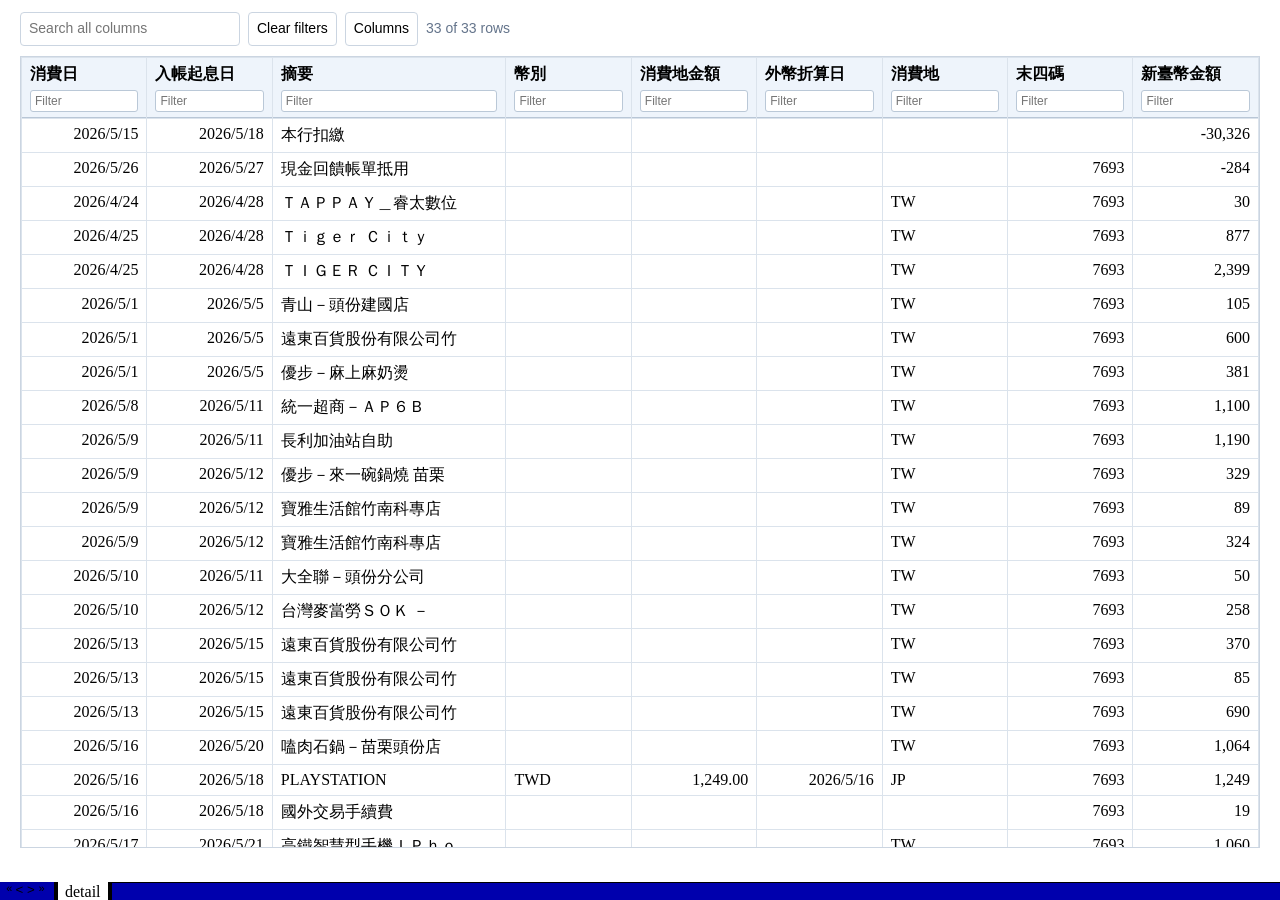
<file: bill.fld/tabstrip.html>
<html>
<head>
<meta http-equiv=Content-Type content="text/html; charset=utf-8">
<meta name=ProgId content=Excel.Sheet>
<meta name=Generator content="Microsoft Excel 15">
<link id=Main-File rel=Main-File href="../bill.html">

<script language="JavaScript">
<!--
if (window.name!="frTabs")
 window.location.replace(document.all.item("Main-File").href);
//-->
</script>
<style>
<!--
A {
    text-decoration:none;
    color:#000000;
    font-size:9pt;
}
-->
</style>
</head>
<body topmargin=0 leftmargin=0 bgcolor="#808080">
<table border=0 cellspacing=1>
 <tr>
 <td bgcolor="#FFFFFF" nowrap><b><small><small>&nbsp;<a href="sheet001.html" target="frSheet"><font face="" color="#000000">detail</font></a>&nbsp;</small></small></b></td>

 </tr>
</table>
</body>
</html>
</file>
<file: assets/excel-table-tools.css>
/* Offline enhancements for Excel "Save as Web Page" report tables. */
.ett-shell { box-sizing: border-box; margin: 12px; color: #1f2937; font: 14px/1.4 Arial, sans-serif; }
.ett-toolbar { display: flex; flex-wrap: wrap; gap: 8px; align-items: center; margin-bottom: 10px; }
.ett-toolbar input, .ett-toolbar button { box-sizing: border-box; border: 1px solid #cbd5e1; border-radius: 4px; background: #fff; padding: 6px 8px; font: inherit; }
.ett-toolbar input { min-width: 220px; }
.ett-toolbar button { cursor: pointer; }
.ett-toolbar button:hover { background: #f1f5f9; }
.ett-count { color: #64748b; white-space: nowrap; }
.ett-columns { position: relative; }
.ett-columns-menu { position: absolute; z-index: 20; top: calc(100% + 4px); left: 0; display: none; min-width: 185px; max-height: 250px; overflow: auto; padding: 8px; border: 1px solid #cbd5e1; border-radius: 5px; background: #fff; box-shadow: 0 5px 16px rgb(15 23 42 / 18%); }
.ett-columns-menu.is-open { display: block; }
.ett-columns-menu label { display: block; padding: 4px; white-space: nowrap; }
.ett-table-wrap { overflow: auto; max-height: calc(100vh - 92px); border: 1px solid #cbd5e1; background: #fff; }
table.ett-table { width: max-content; min-width: 100%; border-collapse: collapse; table-layout: fixed; }
.ett-table th, .ett-table td { position: relative; min-width: 72px; max-width: 420px; padding: 6px 8px; border: 1px solid #dbe3ec; vertical-align: top; overflow: hidden; text-overflow: ellipsis; }
.ett-table thead th { position: sticky; z-index: 3; top: 0; background: #eef4fb; box-shadow: inset 0 -1px #b8c6d6; }
.ett-heading { display: flex; min-width: 0; align-items: center; gap: 4px; }
.ett-sort { flex: 1; min-width: 0; padding: 0; border: 0; background: transparent; color: inherit; font: inherit; font-weight: 700; text-align: left; cursor: pointer; }
.ett-filter { width: 100%; margin-top: 5px; box-sizing: border-box; border: 1px solid #bac8d7; border-radius: 3px; padding: 3px 4px; font: 12px Arial, sans-serif; }
.ett-resizer { position: absolute; z-index: 5; top: 0; right: -3px; width: 7px; height: 100%; cursor: col-resize; }
.ett-table tbody tr:hover td { background: #f8fafc; }
.ett-table td.ett-selected { background: #cfe8ff !important; outline: 1px solid #5795cc; outline-offset: -1px; }
.ett-table .ett-hidden { display: none; }
</file>
